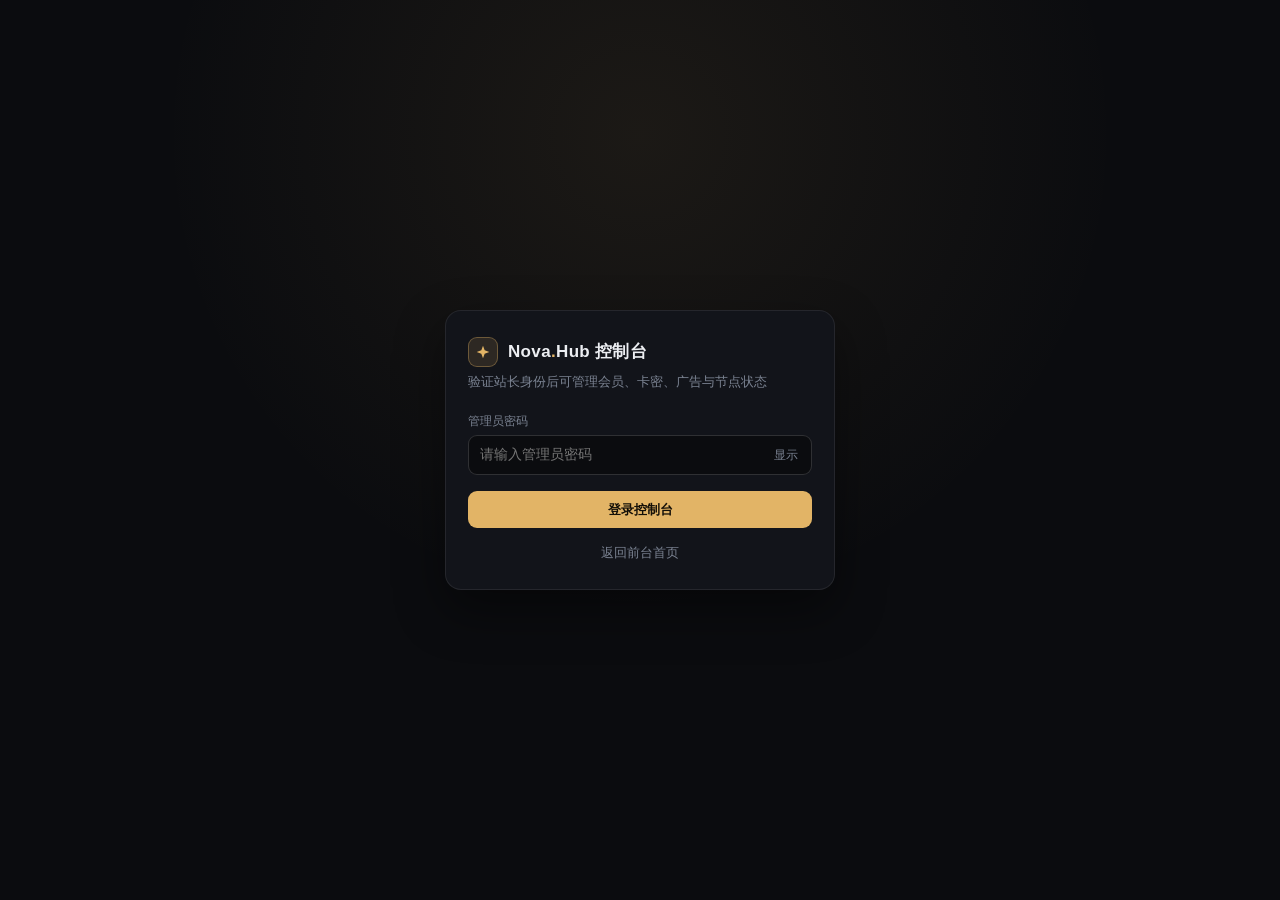
<file: admin.html>
<!DOCTYPE html>
<html lang="zh-CN">
<head>
<meta charset="UTF-8">
<meta name="viewport" content="width=device-width, initial-scale=1, viewport-fit=cover">
<meta name="theme-color" content="#0B0C0F">
<title>NovaHub · 星隅控制台</title>
<script>
(function(){
  const origFetch = window.fetch.bind(window);
  window.__NH_API_BASE__ = '';
  window.__NH_API_NODES__ = [];
  window.__NH_ACTIVE_NODE__ = '';
  window.__NH_LAST_LATENCY__ = null;

  async function fetchEp(file, tag) {
    try {
      const r = await origFetch('./' + file + '?t=' + Date.now(), { cache: 'no-store' });
      const d = await r.json();
      const u = ((d && d.url) || '').replace(/\/+$/, '');
      return u ? { url: u, tag: tag } : null;
    } catch {
      return null;
    }
  }

  async function probeNode(url) {
    const ctrl = typeof AbortController === 'function' ? new AbortController() : null;
    const timer = ctrl ? setTimeout(() => ctrl.abort(), 3500) : null;
    try {
      const t0 = performance.now();
      const r = await origFetch(url + '/api/config?_p=' + Date.now(), {
        cache: 'no-store',
        signal: ctrl ? ctrl.signal : undefined,
      });
      if (r.status === 200) {
        window.__NH_LAST_LATENCY__ = Math.round(performance.now() - t0);
        return true;
      }
      return false;
    } catch {
      return false;
    } finally {
      if (timer) clearTimeout(timer);
    }
  }

  window.__NH_REFRESH_ENDPOINT__ = async function() {
    if (!location.hostname.endsWith('github.io')) return '';
    const [tabNode, s43Node] = await Promise.all([
      fetchEp('endpoint.json', 'tablet'),
      fetchEp('endpoint-43.json', 'server43'),
    ]);
    const list = [];
    const seen = new Set();
    for (const item of [tabNode, s43Node]) {
      if (item && !seen.has(item.url)) {
        seen.add(item.url);
        list.push(item);
      }
    }
    window.__NH_API_NODES__ = list;
    for (const item of list) {
      if (await probeNode(item.url)) {
        window.__NH_API_BASE__ = item.url;
        window.__NH_ACTIVE_NODE__ = item.tag;
        return item.url;
      }
    }
    if (list.length && !window.__NH_API_BASE__) {
      window.__NH_API_BASE__ = list[0].url;
      window.__NH_ACTIVE_NODE__ = list[0].tag;
    }
    return window.__NH_API_BASE__;
  };

  async function switchAltNode(failedBase) {
    const nodes = window.__NH_API_NODES__ || [];
    for (const item of nodes) {
      if (item.url !== failedBase && await probeNode(item.url)) {
        window.__NH_API_BASE__ = item.url;
        window.__NH_ACTIVE_NODE__ = item.tag;
        return item.url;
      }
    }
    const refreshed = await window.__NH_REFRESH_ENDPOINT__();
    return refreshed && refreshed !== failedBase ? refreshed : '';
  }

  if (!location.hostname.endsWith('github.io')) return;
  let ready = window.__NH_REFRESH_ENDPOINT__();
  window.fetch = async function(input, init) {
    await ready;
    const isRel = typeof input === 'string' && /^\/(api|kw|proxy)(\/|\?|$)/.test(input);
    const buildUrl = (base) => isRel && base ? base + input : input;
    const usedBase = window.__NH_API_BASE__;
    const t0 = performance.now();
    try {
      const resp = await origFetch(buildUrl(usedBase), init);
      if (isRel && (resp.status === 502 || resp.status === 503 || resp.status === 530)) {
        const nextBase = await switchAltNode(usedBase);
        if (nextBase) {
          const t1 = performance.now();
          const retryResp = await origFetch(buildUrl(nextBase), init);
          window.__NH_LAST_LATENCY__ = Math.round(performance.now() - t1);
          return retryResp;
        }
      }
      if (isRel) window.__NH_LAST_LATENCY__ = Math.round(performance.now() - t0);
      return resp;
    } catch (err) {
      if (isRel) {
        const nextBase = await switchAltNode(usedBase);
        if (nextBase) {
          const t1 = performance.now();
          const retryResp = await origFetch(buildUrl(nextBase), init);
          window.__NH_LAST_LATENCY__ = Math.round(performance.now() - t1);
          return retryResp;
        }
      }
      throw err;
    }
  };
})();
</script>
<style>
  :root {
    --bg: #0B0C0F;
    --surface: #12141A;
    --surface-2: #191D26;
    --line: rgba(255, 255, 255, 0.08);
    --line-strong: rgba(255, 255, 255, 0.15);
    --text: #ECEEF2;
    --text-2: #B3B9C6;
    --muted: #7A8291;
    --accent: #E2B466;
    --accent-ink: #141008;
    --accent-soft: rgba(226, 180, 102, 0.13);
    --green: #37C878;
    --green-soft: rgba(55, 200, 120, 0.14);
    --red: #E5586E;
    --red-soft: rgba(229, 88, 110, 0.14);
    --mono: ui-monospace, SFMono-Regular, Menlo, Consolas, monospace;
  }
  * { box-sizing: border-box; }
  html, body { margin: 0; padding: 0; background: var(--bg); color: var(--text); }
  body {
    font-family: -apple-system, BlinkMacSystemFont, "PingFang SC", "Hiragino Sans GB", "Microsoft YaHei", sans-serif;
    font-size: 14px; line-height: 1.5; min-height: 100dvh;
  }
  a { color: inherit; text-decoration: none; }
  button, input, select, textarea { font: inherit; color: inherit; }
  .hidden { display: none !important; }
  .mono { font-family: var(--mono); }
  .num { font-variant-numeric: tabular-nums; }

  /* 顶部消息提示 */
  .toast {
    position: fixed; left: 50%; top: 18px; transform: translateX(-50%); z-index: 999;
    background: rgba(18, 20, 26, 0.96); border: 1px solid var(--accent); color: var(--text);
    padding: 8px 18px; border-radius: 99px; font-size: 13px; box-shadow: 0 8px 28px rgba(0, 0, 0, 0.45);
    max-width: calc(100vw - 32px); text-align: center;
  }
  .toast.err { border-color: var(--red); }

  /* 登录页 */
  .login-shell {
    min-height: 100dvh; display: flex; flex-direction: column; align-items: center; justify-content: center;
    padding: 24px 16px;
    background: radial-gradient(circle at 50% 15%, rgba(226, 180, 102, 0.08), transparent 48%), var(--bg);
  }
  .login-card {
    width: 100%; max-width: 390px; background: var(--surface); border: 1px solid var(--line);
    border-radius: 16px; padding: 26px 22px; box-shadow: 0 20px 50px rgba(0, 0, 0, 0.45);
  }
  .brand-row { display: flex; align-items: center; gap: 10px; font-weight: 700; font-size: 17px; letter-spacing: 0.02em; }
  .brand-mark {
    width: 30px; height: 30px; border-radius: 9px; background: var(--accent-soft);
    border: 1px solid rgba(226, 180, 102, 0.35); display: inline-flex; align-items: center; justify-content: center;
  }
  .brand-dot { color: var(--accent); }
  .login-sub { font-size: 12.5px; color: var(--muted); margin: 6px 0 20px; }

  /* 工作台主框架 */
  .app-shell { display: flex; min-height: 100dvh; }
  .sidebar {
    width: 228px; flex: 0 0 228px; background: var(--surface); border-right: 1px solid var(--line);
    display: flex; flex-direction: column; justify-content: space-between;
    position: sticky; top: 0; height: 100dvh; padding: 18px 12px;
  }
  .side-nav { display: flex; flex-direction: column; gap: 4px; margin-top: 20px; }
  .nav-tab {
    position: relative; display: flex; align-items: center; gap: 10px; width: 100%;
    padding: 10px 12px; border-radius: 10px; border: 1px solid transparent; background: transparent;
    color: var(--text-2); font-size: 13.5px; font-weight: 500; cursor: pointer; text-align: left;
  }
  .nav-tab:hover { background: var(--surface-2); color: var(--text); }
  .nav-tab[aria-selected="true"] {
    background: var(--accent-soft); color: var(--accent); border-color: rgba(226, 180, 102, 0.28);
  }
  .nav-tab[aria-selected="true"]::after {
    content: ""; position: absolute; inset: 7px auto 7px 0; border-inline-start: 3px solid var(--accent);
    border-radius: 2px;
  }
  .nav-tab svg { width: 16px; height: 16px; flex-shrink: 0; }
  .side-foot { border-top: 1px solid var(--line); padding-top: 12px; display: flex; flex-direction: column; gap: 8px; }
  .node-pill {
    display: flex; align-items: center; gap: 8px; padding: 8px 10px; border-radius: 10px;
    background: var(--bg); border: 1px solid var(--line); font-size: 12px; color: var(--text-2);
  }
  .dot-live { width: 7px; height: 7px; border-radius: 50%; background: var(--green); flex-shrink: 0; }
  .dot-live.warn { background: var(--red); }

  /* 移动端顶栏 + 单行横向可滚切换栏 */
  .mob-top { display: none; }
  .main-area { flex: 1; min-width: 0; padding: 22px 24px 64px; max-width: 1120px; }
  .page-head { display: flex; align-items: center; justify-content: space-between; gap: 12px; margin-bottom: 18px; }
  .page-head h1 { margin: 0; font-size: 19px; font-weight: 700; }
  .page-head p { margin: 3px 0 0; font-size: 12.5px; color: var(--muted); }

  @media (max-width: 859px) {
    .app-shell { flex-direction: column; }
    .sidebar { display: none; }
    .mob-top {
      display: block; position: sticky; top: 0; z-index: 20;
      background: rgba(11, 12, 15, 0.94); backdrop-filter: blur(14px); border-bottom: 1px solid var(--line);
    }
    .mob-bar { display: flex; align-items: center; justify-content: space-between; padding: 10px 14px; }
    .mob-tabs {
      display: flex; flex-wrap: nowrap; overflow-x: auto; gap: 6px; padding: 0 12px 10px;
      scrollbar-width: none; scroll-snap-type: inline proximity;
    }
    .mob-tabs::-webkit-scrollbar { display: none; }
    .mob-tabs .nav-tab {
      flex: none; width: auto; padding: 7px 12px; white-space: nowrap; scroll-snap-align: start; font-size: 13px;
    }
    .mob-tabs .nav-tab[aria-selected="true"]::after {
      inset: auto 10px 0; border-inline-start: none; border-block-end: 2.5px solid var(--accent);
    }
    .main-area { padding: 16px 14px 56px; }
  }

  /* 通用组件 */
  .card {
    background: var(--surface); border: 1px solid var(--line); border-radius: 14px;
    padding: 16px; margin-bottom: 14px;
  }
  .card-hd { display: flex; align-items: center; justify-content: space-between; gap: 10px; margin-bottom: 12px; flex-wrap: wrap; }
  .card-hd h2 { margin: 0; font-size: 15px; font-weight: 600; }
  .grid-4 { display: grid; grid-template-columns: repeat(2, 1fr); gap: 10px; margin-bottom: 14px; }
  @media (min-width: 720px) { .grid-4 { grid-template-columns: repeat(4, 1fr); } }
  .grid-2 { display: grid; grid-template-columns: 1fr; gap: 14px; }
  @media (min-width: 780px) { .grid-2 { grid-template-columns: repeat(2, 1fr); } }
  .stat-card {
    background: var(--surface); border: 1px solid var(--line); border-radius: 12px; padding: 14px 15px;
  }
  .stat-val { font-size: 24px; font-weight: 700; color: var(--accent); font-variant-numeric: tabular-nums; line-height: 1.2; }
  .stat-lbl { font-size: 12px; color: var(--muted); margin-top: 5px; display: flex; justify-content: space-between; gap: 6px; }

  label.fld { display: block; font-size: 12px; color: var(--muted); margin: 11px 0 5px; }
  label.fld:first-child { margin-top: 0; }
  input, select, textarea {
    width: 100%; padding: 9px 11px; border-radius: 9px; font-size: 13.5px;
    background: var(--bg); border: 1px solid var(--line-strong); color: var(--text); outline: none;
  }
  input:focus, select:focus, textarea:focus { border-color: var(--accent); }
  .pwd-box { position: relative; }
  .pwd-box input { padding-right: 52px; }
  .pwd-eye {
    position: absolute; right: 6px; top: 50%; transform: translateY(-50%);
    background: transparent; border: none; color: var(--muted); font-size: 12px; cursor: pointer; padding: 4px 8px;
  }
  .row { display: flex; gap: 10px; flex-wrap: wrap; }
  .row > * { flex: 1; min-width: 140px; }

  .btn {
    display: inline-flex; align-items: center; justify-content: center; gap: 6px;
    padding: 8px 14px; border-radius: 9px; font-size: 13px; font-weight: 600;
    border: 1px solid transparent; cursor: pointer; background: var(--surface-2); color: var(--text);
    white-space: nowrap;
  }
  .btn.primary { background: var(--accent); color: var(--accent-ink); }
  .btn.ghost { background: transparent; border-color: var(--line-strong); color: var(--text-2); }
  .btn.danger { background: var(--red-soft); border-color: rgba(229, 88, 110, 0.35); color: #FF8E9E; }
  .btn.sm { padding: 5px 10px; font-size: 12px; border-radius: 7px; }
  .btn:disabled { opacity: 0.55; cursor: not-allowed; }

  .chips { display: flex; gap: 6px; flex-wrap: wrap; }
  .chip {
    padding: 5px 11px; border-radius: 99px; font-size: 12px; font-weight: 500;
    background: var(--surface-2); border: 1px solid var(--line); color: var(--text-2); cursor: pointer;
  }
  .chip.active { background: var(--accent); color: var(--accent-ink); border-color: var(--accent); font-weight: 600; }

  .tag {
    display: inline-flex; align-items: center; padding: 2px 8px; border-radius: 6px;
    font-size: 11.5px; font-weight: 600; white-space: nowrap;
  }
  .tag.ok { background: var(--green-soft); color: var(--green); }
  .tag.gold { background: var(--accent-soft); color: var(--accent); }
  .tag.muted { background: var(--surface-2); color: var(--muted); }

  /* 节点健康KV栏 */
  .kv-list { display: grid; grid-template-columns: repeat(auto-fit, minmax(175px, 1fr)); gap: 10px; }
  .kv-item { background: var(--bg); border: 1px solid var(--line); border-radius: 10px; padding: 10px 12px; }
  .kv-k { font-size: 11.5px; color: var(--muted); }
  .kv-v { font-size: 13px; font-weight: 600; margin-top: 4px; word-break: break-all; }

  /* 简表与最新动态列表 */
  .mini-list { display: flex; flex-direction: column; }
  .mini-row {
    display: flex; align-items: center; justify-content: space-between; gap: 10px;
    padding: 9px 0; border-bottom: 1px solid var(--line); font-size: 13px;
  }
  .mini-row:last-child { border-bottom: none; }
  .mini-sub { font-size: 11.5px; color: var(--muted); margin-top: 2px; }

  /* 响应式语义表格（遵守 responsive-table 指南） */
  .table-wrap {
    overflow: auto; max-inline-size: 100%; max-block-size: min(540px, 72vh);
    container-type: inline-size; border: 1px solid var(--line); border-radius: 10px; background: var(--bg);
  }
  table.data-tbl { width: 100%; border-collapse: separate; border-spacing: 0; font-size: 13px; }
  table.data-tbl thead { position: sticky; inset-block-start: 0; z-index: 2; }
  table.data-tbl th, table.data-tbl td {
    padding: 10px 12px; text-align: left; border-bottom: 1px solid var(--line); vertical-align: middle;
  }
  table.data-tbl thead th {
    background: var(--surface-2); color: var(--muted); font-size: 12px; font-weight: 600; white-space: nowrap;
  }
  table.data-tbl tbody th { font-weight: 600; color: var(--text); }
  table.data-tbl tbody tr:last-child th, table.data-tbl tbody tr:last-child td { border-bottom: none; }
  .tbl-actions { display: flex; gap: 6px; flex-wrap: nowrap; }

  @container (width < 640px) {
    .table-wrap { border: none; background: transparent; max-block-size: none; }
    table.data-tbl, table.data-tbl thead, table.data-tbl tbody, table.data-tbl tr, table.data-tbl th, table.data-tbl td {
      display: block;
    }
    table.data-tbl thead { display: none; }
    table.data-tbl tbody tr {
      margin-bottom: 10px; border: 1px solid var(--line); border-radius: 11px;
      background: var(--bg); overflow: hidden;
    }
    table.data-tbl tbody th {
      background: var(--surface-2); border-bottom: 1px solid var(--line); padding: 9px 12px;
    }
    table.data-tbl td {
      display: flex; align-items: center; justify-content: space-between; gap: 10px;
      padding: 8px 12px; border-bottom: 1px solid var(--line);
    }
    table.data-tbl td::before {
      content: attr(data-label) "："; color: var(--muted); font-size: 12px; flex-shrink: 0;
    }
    table.data-tbl td:last-child { border-bottom: none; }
  }

  /* 广告预览卡片 */
  .preview-shell {
    background: var(--bg); border: 1px solid var(--line); border-radius: 12px; padding: 14px;
  }
  .preview-ad {
    background: linear-gradient(135deg, rgba(226, 180, 102, 0.14), rgba(25, 29, 38, 0.92));
    border: 1px solid rgba(226, 180, 102, 0.35); border-radius: 12px; padding: 14px;
    display: flex; align-items: center; justify-content: space-between; gap: 12px;
  }
  .preview-ad.off { opacity: 0.45; filter: grayscale(0.7); }
  .new-codes-box {
    margin-top: 12px; padding: 12px; border-radius: 10px;
    background: rgba(226, 180, 102, 0.08); border: 1px solid rgba(226, 180, 102, 0.3);
  }
  .new-codes-pre { font-family: var(--mono); font-size: 13px; line-height: 1.75; margin-top: 6px; user-select: all; }
  .switch-row { display: flex; align-items: center; gap: 8px; cursor: pointer; font-size: 13.5px; margin-bottom: 12px; }
  .switch-row input { width: auto; accent-color: var(--accent); }

  /* 原生 <dialog> 弹窗（遵守 dialog 指南） */
  dialog {
    background: var(--surface); color: var(--text); border: 1px solid var(--line-strong);
    border-radius: 14px; padding: 20px; width: min(420px, calc(100vw - 28px));
    box-shadow: 0 24px 64px rgba(0, 0, 0, 0.65);
  }
  dialog:modal { overscroll-behavior: contain; }
  dialog::backdrop {
    background: rgba(5, 6, 9, 0.72); backdrop-filter: blur(4px);
    overflow: hidden; overscroll-behavior: contain;
  }
  dialog h1 { margin: 0 0 8px; font-size: 16px; font-weight: 700; }
  .dlg-sub { font-size: 12.5px; color: var(--muted); margin-bottom: 14px; line-height: 1.5; }
  .dlg-foot { display: flex; justify-content: flex-end; gap: 8px; margin-top: 16px; flex-wrap: wrap; }
  .dlg-divider { border-top: 1px solid var(--line); margin: 14px 0; padding-top: 12px; }

  @media (prefers-reduced-motion: reduce) {
    *, *::before, *::after { transition: none !important; animation: none !important; }
  }
</style>
</head>
<body>
<div id="toast" class="toast hidden" role="status" aria-live="polite"></div>

<!-- 登录视图 -->
<section id="loginView" class="login-shell">
  <div class="login-card">
    <div class="brand-row">
      <span class="brand-mark">
        <svg width="16" height="16" viewBox="0 0 24 24" fill="#E2B466"><path d="M12 2.5 14.5 9.5 21.5 12l-7 2.5L12 21.5l-2.5-7-7-2.5 7-2.5L12 2.5Z"/></svg>
      </span>
      <span>Nova<span class="brand-dot">.</span>Hub 控制台</span>
    </div>
    <p class="login-sub">验证站长身份后可管理会员、卡密、广告与节点状态</p>
    <label class="fld" for="admPwd">管理员密码</label>
    <div class="pwd-box">
      <input id="admPwd" type="password" placeholder="请输入管理员密码" autocomplete="current-password">
      <button type="button" class="pwd-eye" data-eye="admPwd">显示</button>
    </div>
    <button id="btnLogin" type="button" class="btn primary" style="width:100%;margin-top:16px">登录控制台</button>
    <div style="margin-top:14px;text-align:center">
      <a href="./" style="font-size:12.5px;color:var(--muted)">返回前台首页</a>
    </div>
  </div>
</section>

<!-- 控制台工作区 -->
<div id="dashView" class="app-shell hidden">
  <!-- 桌面端左侧栏 -->
  <aside class="sidebar">
    <div>
      <div class="brand-row" style="padding:2px 6px">
        <span class="brand-mark">
          <svg width="16" height="16" viewBox="0 0 24 24" fill="#E2B466"><path d="M12 2.5 14.5 9.5 21.5 12l-7 2.5L12 21.5l-2.5-7-7-2.5 7-2.5L12 2.5Z"/></svg>
        </span>
        <span>Nova<span class="brand-dot">.</span>Hub</span>
      </div>
      <div class="side-nav" role="tablist" aria-label="控制台模块">
        <button type="button" class="nav-tab" role="tab" data-panel="overview" aria-selected="true">
          <svg viewBox="0 0 24 24" fill="none" stroke="currentColor" stroke-width="1.8"><rect x="3" y="3" width="8" height="8" rx="1.8"/><rect x="13" y="3" width="8" height="5" rx="1.8"/><rect x="13" y="10" width="8" height="11" rx="1.8"/><rect x="3" y="13" width="8" height="8" rx="1.8"/></svg>
          <span>总览与节点</span>
        </button>
        <button type="button" class="nav-tab" role="tab" data-panel="users" aria-selected="false">
          <svg viewBox="0 0 24 24" fill="none" stroke="currentColor" stroke-width="1.8"><circle cx="9" cy="8" r="3.5"/><path d="M3 19a6 6 0 0 1 12 0"/><circle cx="17" cy="9" r="2.5"/><path d="M16 14.5c2.2.3 4 1.8 4.5 4.5"/></svg>
          <span>用户管理</span>
        </button>
        <button type="button" class="nav-tab" role="tab" data-panel="codes" aria-selected="false">
          <svg viewBox="0 0 24 24" fill="none" stroke="currentColor" stroke-width="1.8"><rect x="3" y="6" width="18" height="12" rx="2"/><path d="M3 10h18M7 14h4"/></svg>
          <span>发卡与台账</span>
        </button>
        <button type="button" class="nav-tab" role="tab" data-panel="catalog" aria-selected="false"><svg viewBox="0 0 24 24" fill="none" stroke="currentColor" stroke-width="1.8"><ellipse cx="12" cy="6" rx="8" ry="3"/><path d="M4 6v12c0 4 16 4 16 0V6M4 12c0 4 16 4 16 0"/></svg><span>片库与订阅</span></button>
        <button type="button" class="nav-tab" role="tab" data-panel="config" aria-selected="false">
          <svg viewBox="0 0 24 24" fill="none" stroke="currentColor" stroke-width="1.8"><path d="M12 3v3m0 12v3M4.9 4.9l2.1 2.1m10 10 2.1 2.1M3 12h3m12 0h3M4.9 19.1 7 17m10-10 2.1-2.1"/><circle cx="12" cy="12" r="4"/></svg>
          <span>广告位配置</span>
        </button>
        <button type="button" class="nav-tab" role="tab" data-panel="messages" aria-selected="false">
          <svg viewBox="0 0 24 24" fill="none" stroke="currentColor" stroke-width="1.8"><path d="M4 6a2 2 0 0 1 2-2h12a2 2 0 0 1 2 2v9a2 2 0 0 1-2 2H9l-5 3V6Z"/></svg>
          <span>消息推送</span>
        </button>
        <button type="button" class="nav-tab" role="tab" data-panel="security" aria-selected="false">
          <svg viewBox="0 0 24 24" fill="none" stroke="currentColor" stroke-width="1.8"><path d="M12 3 5 6v6c0 4.5 3 7.8 7 9 4-1.2 7-4.5 7-9V6l-7-3Z"/></svg>
          <span>安全与设置</span>
        </button>
      </div>
    </div>
    <div class="side-foot">
      <div class="node-pill">
        <span id="sideDot" class="dot-live"></span>
        <span id="sideLatency" class="num">节点已连接</span>
      </div>
      <div class="row" style="gap:6px">
        <a href="./" class="btn ghost sm" style="flex:1">返回前台</a>
        <button type="button" class="btn ghost sm" id="btnLogoutSide" style="flex:1">退出</button>
      </div>
    </div>
  </aside>

  <!-- 移动端顶部栏 -->
  <header class="mob-top">
    <div class="mob-bar">
      <div class="brand-row" style="font-size:15px">
        <span class="brand-mark" style="width:24px;height:24px">
          <svg width="13" height="13" viewBox="0 0 24 24" fill="#E2B466"><path d="M12 2.5 14.5 9.5 21.5 12l-7 2.5L12 21.5l-2.5-7-7-2.5 7-2.5L12 2.5Z"/></svg>
        </span>
        <span>Nova<span class="brand-dot">.</span>Hub 控制台</span>
      </div>
      <div style="display:flex;gap:6px">
        <a href="./" class="btn ghost sm">前台</a>
        <button type="button" id="btnLogoutMob" class="btn ghost sm">退出</button>
      </div>
    </div>
    <div class="mob-tabs" role="tablist" aria-label="控制台模块">
      <button type="button" class="nav-tab" role="tab" data-panel="overview" aria-selected="true">总览</button>
      <button type="button" class="nav-tab" role="tab" data-panel="users" aria-selected="false">用户管理</button>
      <button type="button" class="nav-tab" role="tab" data-panel="codes" aria-selected="false">发卡与台账</button>
      <button type="button" class="nav-tab" role="tab" data-panel="catalog" aria-selected="false">片库与订阅</button>
      <button type="button" class="nav-tab" role="tab" data-panel="config" aria-selected="false">广告配置</button>
      <button type="button" class="nav-tab" role="tab" data-panel="messages" aria-selected="false">消息推送</button>
      <button type="button" class="nav-tab" role="tab" data-panel="security" aria-selected="false">安全设置</button>
    </div>
  </header>

  <!-- 主内容区 -->
  <main class="main-area">
    <!-- 模块 1：总览与节点健康 -->
    <section id="panel-overview" role="tabpanel">
      <div class="page-head">
        <div>
          <h1>运营总览与节点健康</h1>
          <p>实时查看会员规模、卡密核销与平板服务端状态</p>
        </div>
        <button type="button" id="btnRefreshAll" class="btn ghost sm">刷新数据</button>
      </div>

      <div class="grid-4">
        <div class="stat-card">
          <div class="stat-val" id="sOnline">0</div>
          <div class="stat-lbl"><span>当前在线用户</span><span id="sOnlineSess" class="num">0 活跃会话</span></div>
        </div>
        <div class="stat-card">
          <div class="stat-val" id="sUsers">0</div>
          <div class="stat-lbl"><span>总注册用户</span><span id="sSynced" class="num">云同步 0</span></div>
        </div>
        <div class="stat-card">
          <div class="stat-val" id="sPro">0</div>
          <div class="stat-lbl"><span>有效 Pro 会员</span><span id="sProRate" class="num">0%</span></div>
        </div>
        <div class="stat-card">
          <div class="stat-val" id="sUnused">0</div>
          <div class="stat-lbl"><span>待核销 / 已用</span><span id="sUsedPair" class="num">0 已核销</span></div>
        </div>
      </div>

      <div class="card">
        <div class="card-hd">
          <h2>实时在线用户</h2>
          <div style="display:flex;gap:8px;align-items:center">
            <span id="onlineRuleHint" style="font-size:12px;color:var(--muted)">判定标准：3 分钟内活跃</span>
            <button type="button" id="btnRefreshOnline" class="btn ghost sm">刷新在线</button>
          </div>
        </div>
        <div tabindex="0" role="region" aria-labelledby="onlineTblCap" class="table-wrap" style="max-block-size:280px">
          <table class="data-tbl">
            <caption id="onlineTblCap" style="display:none">实时在线用户</caption>
            <thead>
              <tr>
                <th>账号</th>
                <th>状态 / 身份</th>
                <th>当前设备</th>
                <th>IP 地址</th>
                <th>最后活跃</th>
              </tr>
            </thead>
            <tbody id="onlineTbody"></tbody>
          </table>
        </div>
      </div>

      <div class="card">
        <div class="card-hd">
          <h2>平板节点与客户端版本</h2>
          <button type="button" id="btnCheckHealth" class="btn ghost sm">重新体检</button>
        </div>
        <div class="kv-list">
          <div class="kv-item"><div class="kv-k">当前穿透节点</div><div class="kv-v mono" id="hTunnel">-</div></div>
          <div class="kv-item"><div class="kv-k">接口响应耗时</div><div class="kv-v num" id="hLatency">-</div></div>
          <div class="kv-item"><div class="kv-k">SQLite 库体积</div><div class="kv-v num" id="hDbSize">-</div></div>
          <div class="kv-item"><div class="kv-k">线上最新 APK</div><div class="kv-v num" id="hApkVer">-</div></div>
        </div>
      </div>

      <div class="grid-2">
        <div class="card">
          <div class="card-hd">
            <h2>近期注册用户</h2>
            <button type="button" class="btn ghost sm" data-jump="users">管理全部</button>
          </div>
          <div id="recentUsersBox" class="mini-list"></div>
        </div>
        <div class="card">
          <div class="card-hd">
            <h2>近期卡密核销</h2>
            <button type="button" class="btn ghost sm" data-jump="codes">查看台账</button>
          </div>
          <div id="recentRedeemBox" class="mini-list"></div>
        </div>
      </div>
    </section>

    <!-- 模块 2：用户管理 -->
    <section id="panel-users" role="tabpanel" hidden>
      <div class="page-head">
        <div>
          <h1>用户管理</h1>
          <p>检索注册账号，支持手工赠予/续期/取消 Pro 会员及重置用户密码</p>
        </div>
      </div>
      <div class="card">
        <div class="card-hd">
          <div style="display:flex;gap:8px;flex:1;min-width:220px;max-width:340px">
            <input id="userQuery" type="search" placeholder="搜索账号名称…" aria-label="搜索账号名称">
            <button type="button" id="btnUserSearch" class="btn primary sm">搜索</button>
          </div>
          <div class="chips" id="userStatusChips">
            <button type="button" class="chip active" data-ustatus="all">全部</button>
            <button type="button" class="chip" data-ustatus="online">当前在线</button>
            <button type="button" class="chip" data-ustatus="pro">Pro 已解锁</button>
            <button type="button" class="chip" data-ustatus="trial">体验中</button>
            <button type="button" class="chip" data-ustatus="expired">已到期</button>
            <button type="button" class="chip" data-ustatus="exempt">永久豁免</button>
          </div>
        </div>
        <div tabindex="0" role="region" aria-labelledby="usersTblCap" class="table-wrap">
          <table class="data-tbl">
            <caption id="usersTblCap" style="display:none">用户列表</caption>
            <thead>
              <tr>
                <th>账号</th>
                <th>在线与设备</th>
                <th>会员状态</th>
                <th>最后活跃 / 同步</th>
                <th>操作</th>
              </tr>
            </thead>
            <tbody id="usersTbody"></tbody>
          </table>
        </div>
      </div>
    </section>

    <!-- 模块 3：发卡与卡密台账 -->
    <section id="panel-codes" role="tabpanel" hidden>
      <div class="page-head">
        <div>
          <h1>发卡与卡密台账</h1>
          <p>批量生成 Pro 兑换码，支持筛选、导出发货文件及作废未使用卡密</p>
        </div>
      </div>

      <div class="card">
        <div class="card-hd"><h2>批量生成 Pro 卡密</h2></div>
        <div class="chips" id="presetDays" style="margin-bottom:10px">
          <button type="button" class="chip" data-d="3">3天体验卡</button>
          <button type="button" class="chip" data-d="7">周卡 (7天)</button>
          <button type="button" class="chip active" data-d="30">月卡 (30天)</button>
          <button type="button" class="chip" data-d="90">季卡 (90天)</button>
          <button type="button" class="chip" data-d="365">年卡 (365天)</button>
          <button type="button" class="chip" data-d="36500">永久卡</button>
        </div>
        <div class="row">
          <div><label class="fld" for="genCount">生成数量</label><input id="genCount" type="number" min="1" max="100" value="5"></div>
          <div><label class="fld" for="genDays">有效天数</label><input id="genDays" type="number" min="1" max="36500" value="30"></div>
          <div><label class="fld" for="genNote">批次备注</label><input id="genNote" placeholder="如：赞助月卡"></div>
        </div>
        <button id="btnGen" type="button" class="btn primary" style="margin-top:12px">立即生成卡密</button>
        <div id="newCodesWrap" class="new-codes-box hidden">
          <div style="display:flex;justify-content:space-between;align-items:center;gap:8px;flex-wrap:wrap">
            <span style="font-size:12.5px;color:var(--accent);font-weight:600">本次新生成卡密：</span>
            <div style="display:flex;gap:6px">
              <button id="btnCopyAll" type="button" class="btn primary sm">一键全部复制</button>
              <button id="btnExportNewTxt" type="button" class="btn ghost sm">导出 .txt</button>
            </div>
          </div>
          <div id="newCodesList" class="new-codes-pre"></div>
        </div>
      </div>

      <div class="card">
        <div class="card-hd">
          <div style="display:flex;gap:8px;flex:1;min-width:210px;max-width:340px">
            <input id="codeSearch" type="search" placeholder="筛选卡密、备注或核销人…" aria-label="筛选卡密">
          </div>
          <div style="display:flex;gap:8px;align-items:center;flex-wrap:wrap">
            <div class="chips" id="filterChips">
              <button type="button" class="chip active" data-f="all">全部</button>
              <button type="button" class="chip" data-f="unused">未使用</button>
              <button type="button" class="chip" data-f="used">已核销</button>
            </div>
            <button type="button" id="btnExportCsv" class="btn ghost sm">导出 .csv</button>
            <button type="button" id="btnExportUnusedTxt" class="btn ghost sm">导出可用 .txt</button>
          </div>
        </div>
        <div tabindex="0" role="region" aria-labelledby="codesTblCap" class="table-wrap">
          <table class="data-tbl">
            <caption id="codesTblCap" style="display:none">卡密台账</caption>
            <thead>
              <tr>
                <th>卡密</th>
                <th>时长</th>
                <th>批次备注</th>
                <th>状态 / 核销人</th>
                <th>操作</th>
              </tr>
            </thead>
            <tbody id="codesTbody"></tbody>
          </table>
        </div>
      </div>
    </section>

    <section id="panel-catalog" role="tabpanel" hidden>
      <div class="page-head"><div><h1>片库与订阅</h1><p>订阅每日更新，健康每 6 小时检测。候选通过两轮间隔至少 30 分钟的检测后启用。</p></div><button id="catalogReload" class="btn">刷新状态</button></div>
      <div class="card"><div class="row" style="flex-wrap:wrap;gap:8px"><button id="catalogRefresh" class="btn primary">更新订阅并检测</button><button id="catalogCheck" class="btn">检测现有源</button><button id="catalogRollback" class="btn danger">回滚上版可用源库</button></div><p class="hint" id="catalogJob"></p><p class="hint" id="catalogTimers"></p></div>
      <div class="grid-2" style="margin-top:16px"><div class="card"><h2>JSON 订阅</h2><label class="fld" for="subName">名称</label><input id="subName"><label class="fld" for="subUrl">HTTPS JSON 地址</label><input id="subUrl" placeholder="https://.../sources.json"><button class="btn primary" id="subAdd" style="margin-top:10px">添加订阅</button><div id="catalogSubscriptions" style="margin-top:12px"></div></div>
      <div class="card"><h2>手动加入候选</h2><label class="fld" for="sourceName">名称</label><input id="sourceName"><label class="fld" for="sourceApi">直接 JSON 接口</label><input id="sourceApi" placeholder="https://.../api.php/provide/vod"><button class="btn primary" id="sourceAdd" style="margin-top:10px">加入候选</button><p class="hint">只读取普通 JSON / LibreTV SourceList / TVBox 直接 CMS 接口；不运行远程脚本和插件。</p></div></div>
      <div class="card" style="margin-top:16px"><h2>全站源库</h2><div class="table-wrap"><table class="data-tbl"><thead><tr><th>名称 / 接口</th><th>状态</th><th>质量 / 延迟</th><th>检测</th><th>操作</th></tr></thead><tbody id="catalogSources"></tbody></table></div></div>
    </section>

    <!-- 模块 4：赞助广告位配置 -->
    <section id="panel-config" role="tabpanel" hidden>
      <div class="page-head">
        <div>
          <h1>赞助与广告位配置</h1>
          <p>修改后立即下发至全端（Pro 会员免站内广告）</p>
        </div>
      </div>
      <div class="grid-2">
        <div class="card">
          <div class="card-hd"><h2>文案与开关配置</h2></div>
          <label class="switch-row">
            <input id="adEnabled" type="checkbox">
            <span>开启前台赞助卡片</span>
          </label>
          <label class="fld" for="adTitle">赞助标题</label>
          <input id="adTitle" placeholder="例如：赞助支持 NovaHub · 星隅">
          <label class="fld" for="adDesc">赞助描述</label>
          <input id="adDesc" placeholder="描述开通 Pro 的权益说明">
          <div class="row">
            <div><label class="fld" for="adBtn">按钮文字</label><input id="adBtn" placeholder="了解 Pro"></div>
            <div><label class="fld" for="adUrl">HTTPS 跳转链接（可留空）</label><input id="adUrl" placeholder="https://..."></div>
          </div>
          <label class="fld" for="adImage">HTTPS 图片地址（可留空）</label><input id="adImage" placeholder="https://.../banner.png">
          <label class="fld" for="adSlots">展示位置</label><select id="adSlots"><option value="home,novel">影视首页与书城</option><option value="home">影视首页</option><option value="novel">书城</option></select>
          <label class="fld" for="adProvider">接入方式</label><select id="adProvider"><option value="manual">自营图文广告</option><option value="reserved">供应商接入预留（不展示）</option></select>
          <p class="hint">广告默认关闭。供应商接口已预留，后续接入需实现适配器；当前不加载广告 SDK 或任意脚本。</p>
          <label class="fld" for="sponsorTip">会员中心赞助说明</label>
          <textarea id="sponsorTip" rows="3"></textarea>
          <button id="btnSaveAd" type="button" class="btn primary" style="width:100%;margin-top:14px">保存并立即生效</button>
        </div>

        <div class="card">
          <div class="card-hd"><h2>前台样式实时预览</h2><span id="pvStatusTag" class="tag ok">展示中</span></div>
          <div class="preview-shell">
            <img id="pvImage" alt="广告图片预览" hidden style="max-width:100%;max-height:140px;object-fit:contain;margin-bottom:10px">
            <div id="pvCard" class="preview-ad">
              <div style="min-width:0">
                <div id="pvTitle" style="font-size:14.5px;font-weight:700;color:#F7EAD1"></div>
                <div id="pvDesc" style="font-size:12px;color:var(--text-2);margin-top:4px;line-height:1.5"></div>
              </div>
              <span id="pvBtn" class="btn primary sm" style="pointer-events:none"></span>
            </div>
            <div style="margin-top:14px;padding:12px;border-radius:10px;background:var(--surface);border:1px solid var(--line)">
              <div style="font-size:11.5px;color:var(--muted);margin-bottom:4px">会员中心赞助说明预览：</div>
              <div id="pvTip" style="font-size:12.5px;color:var(--text-2);line-height:1.6"></div>
            </div>
          </div>
        </div>
      </div>

      <div class="card">
        <div class="card-hd"><h2>新用户 3 天体验与强门禁解锁配置</h2></div>
        <label class="switch-row">
          <input id="accessGateEnabled" type="checkbox">
          <span>开启到期强门禁（未登录或体验期到期且未兑换卡密的用户，将全屏锁定并禁止浏览/播放/下载）</span>
        </label>
        <div class="row">
          <div><label class="fld" for="trialDays">新用户注册默认体验天数（0~30，0 表示不赠送直接锁卡密）</label><input id="trialDays" type="number" min="0" max="30" value="3"></div>
          <div><label class="fld" for="trialMaxPerIp">同 IP 24 小时内最多允许自动领体验账号数（1~50）</label><input id="trialMaxPerIp" type="number" min="1" max="50" value="2"></div>
        </div>
        <label class="fld" for="redeemGuideTip">门禁页获取卡密引导文案</label>
        <textarea id="redeemGuideTip" rows="3" placeholder="例如：请联系客服微信 xxx 购买卡密，或点击下方按钮前往自动发卡站领取"></textarea>
        <div class="row">
          <div><label class="fld" for="redeemBuyUrl">HTTPS 购卡 / 活动领码链接（可留空）</label><input id="redeemBuyUrl" placeholder="https://..."></div>
          <div><label class="fld" for="redeemQrImage">HTTPS 客服 / 领码二维码图片（可留空）</label><input id="redeemQrImage" placeholder="https://.../qr.png"></div>
        </div>
        <button id="btnSaveGate" type="button" class="btn primary" style="width:100%;margin-top:14px">保存门禁与体验配置</button>
      </div>
    </section>

    <!-- 模块 5：客户端消息推送 -->
    <section id="panel-messages" role="tabpanel" hidden>
      <div class="page-head">
        <div>
          <h1>客户端消息推送</h1>
          <p>支持全员广播、按会员状态分组与定向发送，支持图片海报/二维码与即时强弹窗</p>
        </div>
        <button id="btnRefreshMsgs" type="button" class="btn ghost sm">刷新记录</button>
      </div>

      <div class="grid-2">
        <div class="card">
          <div class="card-hd"><h2>发送新消息</h2></div>
          <div style="margin-bottom:10px">
            <div style="font-size:12px;color:var(--muted);margin-bottom:6px">一键快捷模板：</div>
            <div class="chips" id="msgTplChips">
              <button type="button" class="chip" data-msgtpl="hotfix">热更新上线通知</button>
              <button type="button" class="chip" data-msgtpl="trial">体验到期促兑换</button>
              <button type="button" class="chip" data-msgtpl="maint">节点维护通告</button>
              <button type="button" class="chip" data-msgtpl="direct">定向卡密发放</button>
            </div>
          </div>

          <div class="row">
            <div>
              <label class="fld" for="msgAudience">推送对象</label>
              <select id="msgAudience">
                <option value="all">全部注册用户</option>
                <option value="trial">仅体验中用户</option>
                <option value="expired">仅已到期未解锁用户</option>
                <option value="pro">仅 Pro 会员</option>
                <option value="online">当前在线用户</option>
                <option value="users">指定用户名</option>
              </select>
            </div>
            <div>
              <label class="fld" for="msgType">消息类型</label>
              <select id="msgType">
                <option value="notice">系统公告</option>
                <option value="activity">活动 / 福利</option>
                <option value="maintenance">维护 / 紧急提醒</option>
                <option value="direct">定向私信</option>
              </select>
            </div>
          </div>

          <div id="msgTargetsWrap" hidden>
            <label class="fld" for="msgTargets">目标用户名（多个可用逗号或空格分隔）</label>
            <input id="msgTargets" placeholder="例如：user01, user02">
          </div>

          <div id="msgBroadcastOpts" style="margin-top:10px">
            <label class="switch-row" style="margin-bottom:6px">
              <input id="msgIncludeNew" type="checkbox" checked>
              <span>同步向有效期内新注册的用户自动补发此公告</span>
            </label>
            <label class="switch-row" style="margin-bottom:4px">
              <input id="msgShowGuest" type="checkbox">
              <span>在未登录门禁页顶部也展示（适合全站维护或福利预告）</span>
            </label>
          </div>

          <div class="row">
            <div>
              <label class="fld" for="msgDisplay">触达 / 展示方式</label>
              <select id="msgDisplay">
                <option value="popup">强提醒弹窗（上线即弹）</option>
                <option value="banner">首页顶部公告横幅</option>
                <option value="inbox">仅站内消息中心（红点）</option>
              </select>
            </div>
            <div>
              <label class="fld" for="msgTtl">有效期</label>
              <select id="msgTtl">
                <option value="24">24 小时</option>
                <option value="72" selected>3 天</option>
                <option value="168">7 天</option>
                <option value="720">30 天</option>
                <option value="0">长期有效（直至撤回）</option>
              </select>
            </div>
          </div>

          <label class="fld" for="msgTitle">消息标题（1 ~ 40 字）</label>
          <input id="msgTitle" maxlength="40" placeholder="例如：v2.5.5 网页热更新已上线">

          <label class="fld" for="msgContent">消息正文（支持换行，1 ~ 500 字）</label>
          <textarea id="msgContent" rows="4" maxlength="500" placeholder="输入推送给用户的详细说明…"></textarea>

          <label class="fld" for="msgImageUrl">消息配图（可选：直接上传本地图片或填 HTTPS 链接）</label>
          <div style="display:flex;gap:8px;align-items:center;flex-wrap:wrap">
            <input id="msgImageUrl" style="flex:1;min-width:180px" placeholder="上传后自动填充 /api/messages/image/... 或填 https://...">
            <label class="btn ghost sm" style="margin:0;cursor:pointer">
              上传图片
              <input id="msgImageFile" type="file" accept="image/png,image/jpeg,image/webp,image/gif" hidden>
            </label>
            <button id="btnClearMsgImg" type="button" class="btn ghost sm" hidden>清除</button>
          </div>
          <div id="msgImagePrevWrap" hidden style="margin-top:8px;padding:8px;border-radius:10px;background:var(--bg);border:1px solid var(--line)">
            <img id="msgImagePreview" alt="推送配图预览" style="max-width:100%;max-height:150px;object-fit:contain;display:block;border-radius:6px">
          </div>

          <div class="row">
            <div>
              <label class="fld" for="msgActionType">附加跳转动作（可选）</label>
              <select id="msgActionType">
                <option value="none">无动作（仅阅读）</option>
                <option value="redeem">打开卡密兑换弹窗</option>
                <option value="hotfix">一键刷新最新热更新</option>
                <option value="route">跳转指定模块</option>
                <option value="url">打开外部 HTTPS 链接</option>
              </select>
            </div>
            <div id="msgActionLabelWrap" hidden>
              <label class="fld" for="msgActionLabel">按钮文案</label>
              <input id="msgActionLabel" maxlength="24" placeholder="例如：立即前往">
            </div>
          </div>

          <div id="msgActionRouteWrap" hidden>
            <label class="fld" for="msgActionRoute">目标模块</label>
            <select id="msgActionRoute">
              <option value="vod">影视首页</option>
              <option value="music">音乐曲库</option>
              <option value="novel">小说书城</option>
              <option value="me">我的 / 会员中心</option>
            </select>
          </div>
          <div id="msgActionUrlWrap" hidden>
            <label class="fld" for="msgActionUrl">目标 HTTPS 链接</label>
            <input id="msgActionUrl" placeholder="https://...">
          </div>

          <button id="btnSendAdminMsg" type="button" class="btn primary" style="width:100%;margin-top:14px">立即发送推送</button>
        </div>

        <div class="card">
          <div class="card-hd"><h2>历史推送与触达效果</h2></div>
          <div class="table-wrap" style="max-block-size:640px">
            <table class="data-tbl">
              <thead>
                <tr>
                  <th>时间 / 标题</th>
                  <th>对象 / 方式</th>
                  <th>送达 / 已读</th>
                  <th>状态 / 操作</th>
                </tr>
              </thead>
              <tbody id="adminMsgTbody">
                <tr><td colspan="4" style="text-align:center;color:var(--muted);padding:20px">点击「消息推送」自动加载历史记录</td></tr>
              </tbody>
            </table>
          </div>
        </div>
      </div>
    </section>

    <!-- 模块 6：安全与设置 -->
    <section id="panel-security" role="tabpanel" hidden>
      <div class="page-head">
        <div>
          <h1>安全与连接设置</h1>
          <p>管理站长登录密码与会话安全</p>
        </div>
      </div>
      <div class="card" style="max-width:540px">
        <div class="card-hd"><h2>修改站长后台密码</h2></div>
        <label class="fld" for="oldPwd">原管理员密码</label>
        <div class="pwd-box">
          <input id="oldPwd" type="password" autocomplete="current-password">
          <button type="button" class="pwd-eye" data-eye="oldPwd">显示</button>
        </div>
        <label class="fld" for="newPwd">新管理员密码（至少 6 位）</label>
        <div class="pwd-box">
          <input id="newPwd" type="password" autocomplete="new-password">
          <button type="button" class="pwd-eye" data-eye="newPwd">显示</button>
        </div>
        <label class="fld" for="newPwd2">确认新密码</label>
        <div class="pwd-box">
          <input id="newPwd2" type="password" autocomplete="new-password">
          <button type="button" class="pwd-eye" data-eye="newPwd2">显示</button>
        </div>
        <button id="btnChgPwd" type="button" class="btn primary" style="margin-top:14px">更新管理员密码</button>
      </div>
    </section>
  </main>
</div>

<!-- 原生模态弹窗 1：管理用户 Pro 资格 -->
<dialog id="dlgVip" closedby="any" aria-labelledby="dlgVipTitle">
  <h1 id="dlgVipTitle">管理用户 Pro 资格</h1>
  <div id="dlgVipSub" class="dlg-sub"></div>
  <div class="chips" id="vipPresetChips" style="margin-bottom:10px">
    <button type="button" class="chip active" data-vd="30">+30 天</button>
    <button type="button" class="chip" data-vd="90">+90 天</button>
    <button type="button" class="chip" data-vd="365">+365 天</button>
    <button type="button" class="chip" data-vd="36500">永久 (36500天)</button>
  </div>
  <label class="fld" for="vipAddDays">赠送或续期天数</label>
  <input id="vipAddDays" type="number" min="1" max="36500" value="30">
  <div class="dlg-foot">
    <button type="button" id="btnVipAdd" class="btn primary">叠加 Pro 天数</button>
    <button type="button" id="btnVipTrial" class="btn ghost">补发体验天数</button>
  </div>
  <div class="dlg-divider">
    <div style="font-size:12px;color:var(--muted);margin-bottom:8px">老用户豁免或立即收回全部权限（锁定）：</div>
    <form method="dialog" style="display:flex;justify-content:space-between;gap:8px;flex-wrap:wrap">
      <button type="submit" value="toggle_exempt" id="btnToggleExempt" class="btn ghost sm">切换永久豁免</button>
      <button type="submit" value="clear" class="btn danger sm">清零权限并锁定</button>
      <button type="submit" value="cancel" class="btn ghost sm" autofocus>关闭</button>
    </form>
  </div>
</dialog>

<!-- 原生模态弹窗 2：重置用户密码 -->
<dialog id="dlgPwd" closedby="any" aria-labelledby="dlgPwdTitle">
  <h1 id="dlgPwdTitle">重置用户登录密码</h1>
  <div id="dlgPwdSub" class="dlg-sub"></div>
  <label class="fld" for="resetUserPwdInput">新密码（6~64 位）</label>
  <input id="resetUserPwdInput" type="text" placeholder="请输入新密码" autofocus>
  <form method="dialog" class="dlg-foot">
    <button type="submit" value="cancel" class="btn ghost">取消</button>
    <button type="submit" value="confirm" class="btn primary">确认重置</button>
  </form>
</dialog>

<!-- 原生模态弹窗 3：作废卡密确认 -->
<dialog id="dlgDelCode" closedby="any" aria-labelledby="dlgDelTitle">
  <h1 id="dlgDelTitle">确认作废卡密</h1>
  <div id="dlgDelSub" class="dlg-sub"></div>
  <form method="dialog" class="dlg-foot">
    <button type="submit" value="cancel" class="btn ghost" autofocus>取消</button>
    <button type="submit" value="delete" class="btn danger">确认作废</button>
  </form>
</dialog>

<script>
const $ = (s) => document.querySelector(s);
const $$ = (s) => Array.from(document.querySelectorAll(s));
let token = localStorage.getItem("nh_admin_token") || "";
let dashData = null;
let allCodes = [];
let allUsers = [];
let curCodeFilter = "all";
let curUserStatus = "all";
let lastGenerated = [];
let editingUser = null;
let deletingCode = "";

function esc(str) {
  return String(str ?? "").replace(/[&<>"']/g, (ch) => ({
    "&": "&amp;", "<": "&lt;", ">": "&gt;", '"': "&quot;", "'": "&#39;"
  })[ch]);
}

function fmtTime(ts) {
  if (!ts) return "-";
  const d = new Date(Number(ts) * 1000);
  const pad = (n) => String(n).padStart(2, "0");
  return `${d.getFullYear()}-${pad(d.getMonth() + 1)}-${pad(d.getDate())} ${pad(d.getHours())}:${pad(d.getMinutes())}`;
}

function fmtBytes(bytes) {
  const n = Number(bytes) || 0;
  if (n < 1024) return n + " B";
  if (n < 1024 * 1024) return (n / 1024).toFixed(1) + " KB";
  return (n / 1024 / 1024).toFixed(2) + " MB";
}

function toast(msg, isErr = false) {
  const t = $("#toast");
  t.textContent = msg;
  t.classList.toggle("err", !!isErr);
  t.classList.remove("hidden");
  clearTimeout(toast._t);
  toast._t = setTimeout(() => t.classList.add("hidden"), 2400);
}

async function api(path, method = "GET", body = null) {
  const headers = { "Content-Type": "application/json" };
  if (token) headers["Authorization"] = "Bearer " + token;
  const r = await fetch(path, { method, headers, body: body ? JSON.stringify(body) : undefined });
  const d = await r.json().catch(() => ({}));
  if (r.status === 401 && path !== "/api/admin/login") {
    logout();
    throw new Error("登录已过期，请重新登录");
  }
  if (!r.ok) throw new Error(d.error || ("HTTP " + r.status));
  return d;
}

function logout() {
  token = "";
  localStorage.removeItem("nh_admin_token");
  $("#dashView").classList.add("hidden");
  $("#loginView").classList.remove("hidden");
}

async function copyText(txt) {
  try {
    await navigator.clipboard.writeText(txt);
    toast("已复制到剪贴板");
  } catch {
    toast("剪贴板权限受限，请手动选择复制", true);
  }
}

function downloadFile(filename, content, mime = "text/plain;charset=utf-8") {
  const blob = new Blob(["\uFEFF" + content], { type: mime });
  const url = URL.createObjectURL(blob);
  const a = document.createElement("a");
  a.href = url;
  a.download = filename;
  document.body.appendChild(a);
  a.click();
  a.remove();
  URL.revokeObjectURL(url);
}

/* ============ 模块导航（Tabs 规范） ============ */
function switchPanel(name) {
  $$("[role='tab'][data-panel]").forEach((btn) => {
    const active = btn.dataset.panel === name;
    btn.setAttribute("aria-selected", active ? "true" : "false");
    if (active && btn.closest(".mob-tabs")) {
      btn.scrollIntoView({ block: "nearest", inline: "nearest" });
    }
  });
  $$("section[role='tabpanel']").forEach((p) => {
    p.hidden = p.id !== ("panel-" + name);
  });
  if (name === "users" && !allUsers.length) loadUsers();
  if (name === "catalog") loadCatalog();
  if (name === "messages") loadAdminMessages();
}
$$("[role='tab'][data-panel]").forEach((btn) => {
  btn.addEventListener("click", () => switchPanel(btn.dataset.panel));
});
$$("[data-jump]").forEach((btn) => {
  btn.addEventListener("click", () => switchPanel(btn.dataset.jump));
});

function renderOnlineList(online) {
  const box = $("#onlineTbody");
  if (!box) return;
  const items = (online && online.items) || [];
  if ($("#sOnline")) $("#sOnline").textContent = Number(online?.online_users || 0);
  if ($("#sOnlineSess")) $("#sOnlineSess").textContent = `${Number(online?.online_sessions || items.length)} 活跃会话`;
  if (!items.length) {
    box.innerHTML = `<tr><td colspan="5" style="text-align:center;color:var(--muted);padding:18px">当前暂无在线用户</td></tr>`;
    return;
  }
  box.innerHTML = items.map((o) => `<tr>
    <th>${esc(o.username)} <span style="font-weight:400;color:var(--muted);font-size:11.5px">#${o.user_id}</span></th>
    <td data-label="状态">
      <span class="tag ok">在线</span>
      <span class="tag ${o.is_pro ? "gold" : "muted"}">${o.is_pro ? "Pro" : "标准"}</span>
    </td>
    <td data-label="当前设备">${esc(o.device_info || o.client_type || "-")} <span class="mini-sub">(${esc(o.client_type || "web")})</span></td>
    <td data-label="IP 地址" class="mono">${esc(o.ip || "-")}</td>
    <td data-label="最后活跃" class="num">${fmtTime(o.last_seen_at)}</td>
  </tr>`).join("");
}

function renderUserStatusTag(u) {
  const st = u.access_status || (u.is_pro ? "active" : (u.access_exempt ? "exempt" : "expired"));
  if (st === "active") return `<span class="tag gold">Pro 剩 ${u.remain_days} 天</span>`;
  if (st === "exempt") return `<span class="tag gold">永久豁免</span>`;
  if (st === "trial") return `<span class="tag ok">体验剩 ${u.trial_remain_days || 1} 天</span>`;
  return `<span class="tag muted">已到期</span>`;
}

/* ============ 总览与健康检查 ============ */
function renderOverview(d) {
  const st = d.stats || {};
  const total = Number(st.total_users) || 0;
  const pro = Number(st.pro_users) || 0;
  const trial = Number(st.trial_users) || 0;
  const expired = Number(st.expired_users) || 0;
  const rate = total > 0 ? Math.round((pro / total) * 100) : 0;

  $("#sUsers").textContent = total;
  $("#sPro").textContent = pro;
  $("#sProRate").textContent = `${rate}% · 体验${trial}/到期${expired}`;
  $("#sSynced").textContent = `云同步 ${st.synced_users || 0}`;
  $("#sUnused").textContent = st.unused_codes || 0;
  if ($("#sUsedPair")) $("#sUsedPair").textContent = `${st.used_codes || 0} 已核销`;
  renderOnlineList(d.online || { online_users: st.online_users || 0, online_sessions: st.online_sessions || 0, items: [] });

  $("#hTunnel").textContent = d.tunnel_url || window.__NH_API_BASE__ || location.origin;
  $("#hDbSize").textContent = fmtBytes(st.db_size_bytes);
  const lat = window.__NH_LAST_LATENCY__;
  $("#hLatency").textContent = lat !== null ? `${lat} ms` : "已连接";
  $("#sideLatency").textContent = lat !== null ? `延迟 ${lat} ms` : "节点正常";
  $("#sideDot").classList.remove("warn");

  const rUsers = d.recent_users || [];
  $("#recentUsersBox").innerHTML = rUsers.length
    ? rUsers.map((u) => `<div class="mini-row">
        <div><div><strong>${esc(u.username)}</strong></div><div class="mini-sub">注册于 ${fmtTime(u.created_at)}</div></div>
        ${renderUserStatusTag(u)}
      </div>`).join("")
    : `<div style="color:var(--muted);padding:16px 0;text-align:center">暂无注册用户</div>`;

  const redeemed = (d.codes || []).filter((c) => c.used).slice(0, 6);
  $("#recentRedeemBox").innerHTML = redeemed.length
    ? redeemed.map((c) => `<div class="mini-row">
        <div><div class="mono">${esc(c.code)}</div><div class="mini-sub">${esc(c.used_by || "-")} · ${c.days} 天</div></div>
        <span class="mini-sub num">${fmtTime(c.used_at)}</span>
      </div>`).join("")
    : `<div style="color:var(--muted);padding:16px 0;text-align:center">暂无核销记录</div>`;
}

async function refreshApkVersion() {
  try {
    const r = await fetch("./apk-version.json?t=" + Date.now(), { cache: "no-store" });
    if (!r.ok) throw new Error();
    const v = await r.json();
    $("#hApkVer").textContent = `v${v.versionName || "-"} (${v.versionCode || "-"})`;
  } catch {
    $("#hApkVer").textContent = "仅线上 Pages 可读";
  }
}

/* ============ 用户管理 ============ */
async function loadUsers() {
  try {
    const q = encodeURIComponent($("#userQuery").value.trim());
    const st = encodeURIComponent(curUserStatus);
    const d = await api(`/api/admin/users?q=${q}&status=${st}&limit=200`);
    allUsers = d.users || [];
    renderUsers();
  } catch (e) {
    toast(e.message, true);
  }
}

function renderUsers() {
  const tb = $("#usersTbody");
  if (!allUsers.length) {
    tb.innerHTML = `<tr><td colspan="5" style="text-align:center;color:var(--muted);padding:24px">暂无匹配用户</td></tr>`;
    return;
  }
  tb.innerHTML = allUsers.map((u) => {
    const onlineBadge = u.is_online
      ? `<span class="tag ok">在线</span>`
      : (u.logged_in ? `<span class="tag muted">离线</span>` : `<span class="tag muted">未登录</span>`);
    const devLine = [u.last_device, u.last_ip].filter(Boolean).join(" · ");
    return `<tr>
    <th>${esc(u.username)} <span style="font-weight:400;color:var(--muted);font-size:11.5px">#${u.id}</span></th>
    <td data-label="在线与设备">
      ${onlineBadge}
      <div class="mini-sub">${esc(devLine || "暂无设备记录")}</div>
    </td>
    <td data-label="会员状态">
      ${renderUserStatusTag(u)}
    </td>
    <td data-label="最后活跃 / 同步" class="num">
      <div>活跃：${u.last_seen_at ? fmtTime(u.last_seen_at) : "-"}</div>
      <div class="mini-sub">同步：${u.last_sync_at ? fmtTime(u.last_sync_at) : "未同步"}</div>
    </td>
    <td data-label="操作">
      <div class="tbl-actions">
        <button type="button" class="btn ghost sm" data-vip-uid="${u.id}">管理 Pro</button>
        <button type="button" class="btn ghost sm" data-msg-uname="${esc(u.username)}">发消息</button>
        <button type="button" class="btn ghost sm" data-pwd-uid="${u.id}">重置密码</button>
      </div>
    </td>
  </tr>`;
  }).join("");

  tb.querySelectorAll("[data-vip-uid]").forEach((btn) => {
    btn.onclick = () => openVipDialog(Number(btn.dataset.vipUid));
  });
  tb.querySelectorAll("[data-msg-uname]").forEach((btn) => {
    btn.onclick = () => openDirectMessageFor(btn.dataset.msgUname || "");
  });
  tb.querySelectorAll("[data-pwd-uid]").forEach((btn) => {
    btn.onclick = () => openPwdDialog(Number(btn.dataset.pwdUid));
  });
}

function openVipDialog(uid) {
  editingUser = allUsers.find((u) => u.id === uid);
  if (!editingUser) return;
  $("#dlgVipTitle").textContent = `管理权限 · ${editingUser.username}`;
  $("#dlgVipSub").textContent = editingUser.is_pro
    ? `当前为正式 Pro（剩余 ${editingUser.remain_days} 天），追加天数将向后累加。`
    : (editingUser.access_exempt
      ? "当前为老用户永久豁免状态。"
      : (editingUser.access_status === "trial"
        ? `当前处于体验期（剩余 ${editingUser.trial_remain_days} 天）。`
        : "当前体验已到期（锁定中），可叠加 Pro 或补发体验。"));
  const exBtn = $("#btnToggleExempt");
  if (exBtn) exBtn.textContent = editingUser.access_exempt ? "取消永久豁免" : "设为永久豁免";
  $("#dlgVip").showModal();
}

$("#vipPresetChips").querySelectorAll(".chip").forEach((c) => {
  c.onclick = () => {
    $("#vipPresetChips").querySelectorAll(".chip").forEach((x) => x.classList.remove("active"));
    c.classList.add("active");
    $("#vipAddDays").value = c.dataset.vd;
  };
});

$("#btnVipAdd").onclick = async () => {
  if (!editingUser) return;
  const days = Number($("#vipAddDays").value) || 0;
  try {
    await api("/api/admin/user/vip", "POST", { user_id: editingUser.id, action: "add", days });
    $("#dlgVip").close("");
    toast(`已为 ${editingUser.username} 增加 ${days} 天 Pro`);
    await Promise.all([loadUsers(), loadDash(false)]);
  } catch (e) { toast(e.message, true); }
};

$("#btnVipTrial").onclick = async () => {
  if (!editingUser) return;
  const days = Math.max(1, Math.min(365, Number($("#vipAddDays").value) || 3));
  try {
    await api("/api/admin/user/vip", "POST", { user_id: editingUser.id, action: "trial", days });
    $("#dlgVip").close("");
    toast(`已为 ${editingUser.username} 补发 ${days} 天体验期`);
    await Promise.all([loadUsers(), loadDash(false)]);
  } catch (e) { toast(e.message, true); }
};

$("#dlgVip").addEventListener("close", async () => {
  const val = $("#dlgVip").returnValue;
  $("#dlgVip").returnValue = "";
  if (val === "toggle_exempt" && editingUser) {
    try {
      const act = editingUser.access_exempt ? "unexempt" : "exempt";
      await api("/api/admin/user/vip", "POST", { user_id: editingUser.id, action: act });
      toast(act === "exempt" ? `已将 ${editingUser.username} 设为永久豁免` : `已取消 ${editingUser.username} 的永久豁免`);
      await Promise.all([loadUsers(), loadDash(false)]);
    } catch (e) { toast(e.message, true); }
  } else if (val === "clear" && editingUser) {
    try {
      await api("/api/admin/user/vip", "POST", { user_id: editingUser.id, action: "clear" });
      toast(`已清零 ${editingUser.username} 的全部权限并锁定`);
      await Promise.all([loadUsers(), loadDash(false)]);
    } catch (e) { toast(e.message, true); }
  }
});

function openPwdDialog(uid) {
  editingUser = allUsers.find((u) => u.id === uid);
  if (!editingUser) return;
  $("#dlgPwdSub").textContent = `正在为账号「${editingUser.username}」设置新密码。`;
  $("#resetUserPwdInput").value = "";
  $("#dlgPwd").showModal();
}

$("#dlgPwd").addEventListener("close", async () => {
  const val = $("#dlgPwd").returnValue;
  $("#dlgPwd").returnValue = "";
  if (val === "confirm" && editingUser) {
    const new_password = $("#resetUserPwdInput").value.trim();
    if (new_password.length < 6) {
      toast("新密码至少需要 6 位", true);
      return;
    }
    try {
      await api("/api/admin/user/reset-pwd", "POST", { user_id: editingUser.id, new_password });
      toast(`已重置 ${editingUser.username} 的密码`);
    } catch (e) { toast(e.message, true); }
  }
});

/* ============ 发卡与台账 ============ */
function getFilteredCodes() {
  const q = ($("#codeSearch").value || "").trim().toLowerCase();
  return allCodes.filter((c) => {
    if (curCodeFilter === "used" && !c.used) return false;
    if (curCodeFilter === "unused" && c.used) return false;
    if (q) {
      const hay = `${c.code} ${c.note || ""} ${c.used_by || ""}`.toLowerCase();
      if (!hay.includes(q)) return false;
    }
    return true;
  });
}

function renderLedger() {
  const list = getFilteredCodes();
  const tb = $("#codesTbody");
  if (!list.length) {
    tb.innerHTML = `<tr><td colspan="5" style="text-align:center;color:var(--muted);padding:24px">暂无匹配卡密</td></tr>`;
    return;
  }
  tb.innerHTML = list.map((c) => `<tr>
    <th class="mono">${esc(c.code)}</th>
    <td data-label="时长" class="num">${c.days >= 36500 ? "永久" : `${c.days} 天`}</td>
    <td data-label="备注">${esc(c.note || "-")}</td>
    <td data-label="状态">
      <span class="tag ${c.used ? "muted" : "ok"}">${c.used ? "已核销" : "可用"}</span>
      ${c.used ? `<div class="mini-sub">${esc(c.used_by || "-")} · ${fmtTime(c.used_at)}</div>` : ""}
    </td>
    <td data-label="操作">
      <div class="tbl-actions">
        ${c.used ? `<span style="color:var(--muted);font-size:12px">-</span>`
          : `<button type="button" class="btn ghost sm" data-cp="${esc(c.code)}">复制</button>
             <button type="button" class="btn danger sm" data-del="${esc(c.code)}">作废</button>`}
      </div>
    </td>
  </tr>`).join("");

  tb.querySelectorAll("[data-cp]").forEach((b) => b.onclick = () => copyText(b.dataset.cp));
  tb.querySelectorAll("[data-del]").forEach((b) => {
    b.onclick = () => {
      deletingCode = b.dataset.del;
      $("#dlgDelSub").textContent = `确认作废并永久移除卡密 ${deletingCode} 吗？该操作不可撤回。`;
      $("#dlgDelCode").showModal();
    };
  });
}

$("#dlgDelCode").addEventListener("close", async () => {
  const val = $("#dlgDelCode").returnValue;
  $("#dlgDelCode").returnValue = "";
  if (val === "delete" && deletingCode) {
    try {
      await api("/api/admin/codes/delete", "POST", { code: deletingCode });
      toast(`已作废卡密 ${deletingCode}`);
      loadDash(false);
    } catch (e) { toast(e.message, true); }
  }
});

/* Managed catalog administration */
async function loadCatalog() {
  try{renderCatalog(await api('/api/admin/sources'));}catch(e){toast(e.message,true);}
}
function renderCatalog(d) {
  const job=d.job||{};
  $('#catalogJob').textContent=`${job.running?'任务进行中':'空闲'} · 每查询 ${d.limits.per_query} 路 / 全局 ${d.limits.global} 路 · ${job.error||''}`;
  $('#catalogTimers').textContent=`订阅更新 ${fmtTime(d.timers.subscription_at)} · 健康检测 ${fmtTime(d.timers.health_at)} · 最近任务 ${fmtTime(job.finished_at||job.started_at)}`;
  for(const id of ['#catalogRefresh','#catalogCheck'])$(id).disabled=!!job.running;
  $('#catalogSources').innerHTML=(d.items||[]).map(s=>`<tr><th scope="row">${esc(s.name)}<div class="hint" style="overflow-wrap:anywhere;font-weight:400">${esc(s.api)}</div></th><td data-label="状态">${s.disabled?'手动停用':({active:'可用',candidate:'候选',paused:'暂缓'})[s.state]||esc(s.state)}</td><td data-label="质量 / 延迟">${Math.round(s.quality)} / ${Math.round(s.latency)} ms</td><td data-label="检测">${fmtTime(s.checked_at)}<div class="hint">成功轮 ${s.successes} · 连败 ${s.failures} ${esc(s.error||'')}</div></td><td data-label="操作"><button class="btn sm" data-source="${esc(s.id)}" data-enabled="${s.disabled?'1':'0'}">${s.disabled?'允许启用':'停用'}</button></td></tr>`).join('');
  $('#catalogSources').querySelectorAll('[data-source]').forEach(b=>b.onclick=()=>catalogAction({action:'toggle',id:b.dataset.source,enabled:b.dataset.enabled==='1'}));
  $('#catalogSubscriptions').innerHTML=(d.subscriptions||[]).map(s=>`<div class="mini-row" style="display:block;overflow-wrap:anywhere"><strong>${esc(s.name)}</strong><div class="hint">${esc(s.url)}</div><div class="hint">${fmtTime(s.checked_at)} ${esc(s.error||'')} · ${s.enabled?'启用':'停用'}</div><button class="btn sm" data-sub="${esc(s.id)}">${s.enabled?'停用':'启用'}</button></div>`).join('');
  $('#catalogSubscriptions').querySelectorAll('[data-sub]').forEach(b=>b.onclick=async()=>{const s=d.subscriptions.find(x=>x.id===b.dataset.sub);try{renderCatalog(await api('/api/admin/subscriptions','POST',{name:s.name,url:s.url,enabled:!s.enabled}));}catch(e){toast(e.message,true);}});
}
async function catalogAction(body){try{renderCatalog(await api('/api/admin/sources','POST',body));}catch(e){toast(e.message,true);}}
$('#catalogReload').onclick=loadCatalog;
$('#catalogRefresh').onclick=()=>catalogAction({action:'refresh'});
$('#catalogCheck').onclick=()=>catalogAction({action:'check'});
$('#catalogRollback').onclick=()=>{if(confirm('恢复上版源库？手动停用状态会保留。'))catalogAction({action:'rollback'});};
$('#subAdd').onclick=async()=>{try{renderCatalog(await api('/api/admin/subscriptions','POST',{name:$('#subName').value.trim(),url:$('#subUrl').value.trim(),enabled:true}));toast('订阅已保存，请点击更新订阅');}catch(e){toast(e.message,true);}};
$('#sourceAdd').onclick=()=>catalogAction({action:'add',name:$('#sourceName').value.trim(),api:$('#sourceApi').value.trim()});
setInterval(()=>{if(token&&!$('#panel-catalog').hidden)loadCatalog();},10000);

/* ============ 赞助广告预览 ============ */
function updateAdPreview() {
  const on = $("#adEnabled").checked && $("#adProvider").value === "manual";
  const image=$("#adImage").value.trim();let safeImage=false;try{safeImage=new URL(image).protocol==="https:";}catch{}
  $("#pvImage").hidden=!safeImage;$("#pvImage").src=safeImage?image:"";
  $("#pvStatusTag").textContent = on ? "展示中" : "已关闭";
  $("#pvStatusTag").className = "tag " + (on ? "ok" : "muted");
  $("#pvCard").classList.toggle("off", !on);
  $("#pvTitle").textContent = $("#adTitle").value.trim() || "赞助支持 NovaHub · 星隅";
  $("#pvDesc").textContent = $("#adDesc").value.trim() || "暂无赞助描述";
  $("#pvBtn").textContent = $("#adBtn").value.trim() || "了解 Pro";
  $("#pvTip").textContent = $("#sponsorTip").value.trim() || "未配置会员中心赞助说明";
}
["#adEnabled", "#adTitle", "#adDesc", "#adBtn", "#adUrl", "#adImage", "#adSlots", "#adProvider", "#sponsorTip"].forEach((sel) => {
  $(sel).addEventListener("input", updateAdPreview);
  $(sel).addEventListener("change", updateAdPreview);
});

/* ============ 数据加载与事件绑定 ============ */
async function loadDash(withUsers = true) {
  try {
    const d = await api("/api/admin/dashboard");
    dashData = d;
    $("#loginView").classList.add("hidden");
    $("#dashView").classList.remove("hidden");
    allCodes = d.codes || [];
    renderOverview(d);
    renderLedger();
    $("#adEnabled").checked = !!d.config.ad_enabled;
    $("#adTitle").value = d.config.ad_title || "";
    $("#adDesc").value = d.config.ad_desc || "";
    $("#adBtn").value = d.config.ad_btn || "";
    $("#adUrl").value = d.config.ad_url || "";
    $("#sponsorTip").value = d.config.sponsor_tip || "";
    $("#adImage").value=d.config.ad_image||"";
    $("#adSlots").value=(d.config.ad_slots||["home","novel"]).join(",");
    $("#adProvider").value=d.config.ad_provider||"manual";
    if ($("#accessGateEnabled")) $("#accessGateEnabled").checked = d.config.access_gate_enabled !== false;
    if ($("#trialDays")) $("#trialDays").value = d.config.trial_days ?? 3;
    if ($("#trialMaxPerIp")) $("#trialMaxPerIp").value = d.config.trial_max_per_ip_day ?? 2;
    if ($("#redeemGuideTip")) $("#redeemGuideTip").value = d.config.redeem_guide_tip || "";
    if ($("#redeemBuyUrl")) $("#redeemBuyUrl").value = d.config.redeem_buy_url || "";
    if ($("#redeemQrImage")) $("#redeemQrImage").value = d.config.redeem_qr_image || "";
    updateAdPreview();
    refreshApkVersion();
    if (withUsers && !$("#panel-users").hidden) await loadUsers();
  } catch (e) {
    $("#sideDot").classList.add("warn");
    toast(e.message, true);
  }
}

$("#btnLogin").onclick = async () => {
  const password = $("#admPwd").value.trim();
  if (!password) return toast("请输入密码", true);
  try {
    const d = await api("/api/admin/login", "POST", { password });
    token = d.token;
    localStorage.setItem("nh_admin_token", token);
    $("#admPwd").value = "";
    loadDash(true);
  } catch (e) { toast(e.message, true); }
};
$("#admPwd").onkeydown = (e) => { if (e.key === "Enter") $("#btnLogin").click(); };
$("#btnLogoutSide").onclick = logout;
$("#btnLogoutMob").onclick = logout;
$("#btnRefreshAll").onclick = () => loadDash(true);
$("#btnRefreshOnline")?.addEventListener("click", async () => {
  try {
    renderOnlineList(await api("/api/admin/online?window=180"));
    toast("在线列表已刷新");
  } catch (e) { toast(e.message, true); }
});
setInterval(() => {
  if (token && !$("#dashView").classList.contains("hidden") && !$("#panel-overview").hidden) {
    api("/api/admin/online?window=180").then(renderOnlineList).catch(() => {});
  }
}, 30000);
$("#btnCheckHealth").onclick = async () => {
  if (window.__NH_REFRESH_ENDPOINT__) await window.__NH_REFRESH_ENDPOINT__();
  await loadDash(false);
  toast("节点健康体检完成");
};

$$("[data-eye]").forEach((btn) => {
  btn.onclick = () => {
    const inp = document.getElementById(btn.dataset.eye);
    if (!inp) return;
    const isPwd = inp.type === "password";
    inp.type = isPwd ? "text" : "password";
    btn.textContent = isPwd ? "隐藏" : "显示";
  };
});

$("#btnUserSearch").onclick = loadUsers;
$("#userQuery").onkeydown = (e) => { if (e.key === "Enter") loadUsers(); };
$("#userStatusChips").querySelectorAll(".chip").forEach((c) => {
  c.onclick = () => {
    $("#userStatusChips").querySelectorAll(".chip").forEach((x) => x.classList.remove("active"));
    c.classList.add("active");
    curUserStatus = c.dataset.ustatus;
    loadUsers();
  };
});

$("#presetDays").querySelectorAll(".chip").forEach((c) => {
  c.onclick = () => {
    $("#presetDays").querySelectorAll(".chip").forEach((x) => x.classList.remove("active"));
    c.classList.add("active");
    $("#genDays").value = c.dataset.d;
  };
});

$("#filterChips").querySelectorAll(".chip").forEach((c) => {
  c.onclick = () => {
    $("#filterChips").querySelectorAll(".chip").forEach((x) => x.classList.remove("active"));
    c.classList.add("active");
    curCodeFilter = c.dataset.f;
    renderLedger();
  };
});
$("#codeSearch").addEventListener("input", renderLedger);

$("#btnGen").onclick = async () => {
  try {
    const d = await api("/api/admin/codes", "POST", {
      count: Number($("#genCount").value) || 1,
      days: Number($("#genDays").value) || 30,
      note: $("#genNote").value.trim(),
    });
    lastGenerated = d.codes || [];
    $("#newCodesList").textContent = lastGenerated.join("\n");
    $("#newCodesWrap").classList.remove("hidden");
    toast(`已成功生成 ${lastGenerated.length} 张卡密`);
    loadDash(false);
  } catch (e) { toast(e.message, true); }
};
$("#btnCopyAll").onclick = () => copyText(lastGenerated.join("\n"));
$("#btnExportNewTxt").onclick = () => {
  if (!lastGenerated.length) return;
  downloadFile(`novahub-codes-${Date.now()}.txt`, lastGenerated.join("\n"));
};
$("#btnExportCsv").onclick = () => {
  const rows = getFilteredCodes();
  if (!rows.length) return toast("当前筛选下无可导出的卡密", true);
  const lines = ["卡密,天数,备注,状态,核销人,核销时间"];
  rows.forEach((c) => {
    const safeNote = String(c.note || "").replace(/"/g, '""');
    lines.push(`${c.code},${c.days},"${safeNote}",${c.used ? "已核销" : "可用"},${c.used_by || ""},${c.used_at ? fmtTime(c.used_at) : ""}`);
  });
  downloadFile(`novahub-ledger-${Date.now()}.csv`, lines.join("\n"), "text/csv;charset=utf-8");
};
$("#btnExportUnusedTxt").onclick = () => {
  const unused = getFilteredCodes().filter((c) => !c.used).map((c) => c.code);
  if (!unused.length) return toast("当前无可用卡密可导出", true);
  downloadFile(`novahub-unused-${Date.now()}.txt`, unused.join("\n"));
};

$("#btnSaveAd").onclick = async () => {
  try {
    await api("/api/admin/config", "POST", {
      ad_enabled: $("#adEnabled").checked,
      ad_title: $("#adTitle").value.trim(),
      ad_desc: $("#adDesc").value.trim(),
      ad_btn: $("#adBtn").value.trim(),
      ad_url: $("#adUrl").value.trim(),
      sponsor_tip: $("#sponsorTip").value.trim(),
      ad_image: $("#adImage").value.trim(),
      ad_slots: $("#adSlots").value,
      ad_provider: $("#adProvider").value,
    });
    toast("赞助广告位配置已生效");
  } catch (e) { toast(e.message, true); }
};

$("#btnSaveGate")?.addEventListener("click", async () => {
  try {
    await api("/api/admin/config", "POST", {
      access_gate_enabled: !!$("#accessGateEnabled")?.checked,
      trial_days: Number($("#trialDays")?.value ?? 3),
      trial_max_per_ip_day: Number($("#trialMaxPerIp")?.value ?? 2),
      redeem_guide_tip: $("#redeemGuideTip")?.value.trim() || "",
      redeem_buy_url: $("#redeemBuyUrl")?.value.trim() || "",
      redeem_qr_image: $("#redeemQrImage")?.value.trim() || "",
    });
    toast("体验期与强门禁配置已保存生效");
    loadDash(false);
  } catch (e) { toast(e.message, true); }
});

$("#btnChgPwd").onclick = async () => {
  const old_password = $("#oldPwd").value.trim();
  const new_password = $("#newPwd").value.trim();
  const confirm_pwd = $("#newPwd2").value.trim();
  if (!old_password || !new_password) return toast("请填写原密码与新密码", true);
  if (new_password !== confirm_pwd) return toast("两次输入的新密码不一致", true);
  try {
    await api("/api/admin/password", "POST", { old_password, new_password });
    $("#oldPwd").value = $("#newPwd").value = $("#newPwd2").value = "";
    toast("管理员密码已修改，请牢记新密码");
  } catch (e) { toast(e.message, true); }
};

/* 原生 <dialog> 点击遮罩关闭降级（针对不支持 closedby="any" 的浏览器） */
if (!("closedBy" in HTMLDialogElement.prototype)) {
  const outside = (e, dialog) => {
    const r = dialog.getBoundingClientRect();
    return e.clientX < r.left || e.clientX > r.right || e.clientY < r.top || e.clientY > r.bottom;
  };
  for (const dialog of $$("dialog[closedby='any']")) {
    let pressedOutside = false;
    dialog.addEventListener("pointerdown", (e) => { pressedOutside = outside(e, dialog); });
    dialog.addEventListener("pointerup", (e) => {
      if (pressedOutside && outside(e, dialog)) dialog.close("");
    });
  }
}

/* ============ 客户端消息推送与图片上传 ============ */
const MSG_TYPE_NAMES = { notice: "系统公告", activity: "活动福利", maintenance: "维护提醒", direct: "定向私信" };
const MSG_DISP_NAMES = { popup: "强弹窗", banner: "首页横幅", inbox: "站内信" };
const MSG_AUD_NAMES = { all: "全员", trial: "体验中", expired: "已到期", pro: "Pro会员", online: "当前在线", users: "指定用户" };
const MSG_TPLS = {
  hotfix: {
    audience: "all", msg_type: "notice", display_mode: "popup", ttl_hours: "72",
    include_new_users: true, show_on_guest: false,
    title: "星隅网页热更新已上线",
    content: "本次已优化小说封面加载与横屏设置体验。\n点击下方按钮即可一键同步最新界面，无需重新下载安装包。",
    action_type: "hotfix", action_label: "立即刷新热更新",
  },
  trial: {
    audience: "trial", msg_type: "activity", display_mode: "banner", ttl_hours: "72",
    include_new_users: false, show_on_guest: false,
    title: "新用户专享体验福利提醒",
    content: "您的全功能免费体验正在进行中！开通卡密可享不限时畅看与全局免广告，体验期剩余天数将直接叠加保留。",
    action_type: "redeem", action_label: "立即兑换卡密",
  },
  maint: {
    audience: "all", msg_type: "maintenance", display_mode: "banner", ttl_hours: "24",
    include_new_users: true, show_on_guest: true,
    title: "服务器节点维护与线路通知",
    content: "若偶遇片源加载较慢，请稍候 1 分钟或在播放页切换备用线路，我们将尽快恢复全部高速节点。",
    action_type: "none", action_label: "",
  },
  direct: {
    audience: "users", msg_type: "direct", display_mode: "popup", ttl_hours: "168",
    include_new_users: false, show_on_guest: false,
    title: "您的专属卡密与权益通知",
    content: "感谢支持 NovaHub · 星隅！请在下方点击按钮输入您的兑换卡密激活权限，如有问题可随时联系站长。",
    action_type: "redeem", action_label: "去兑换卡密",
  },
};

function resolveImgUrl(u) {
  const s = String(u || "").trim();
  if (!s) return "";
  if (s.startsWith("/api/")) return (window.__NH_API_BASE__ || "") + s;
  return s;
}

function syncMsgFormUi() {
  const aud = $("#msgAudience")?.value || "all";
  const act = $("#msgActionType")?.value || "none";
  const imgUrl = $("#msgImageUrl")?.value.trim() || "";
  if ($("#msgTargetsWrap")) $("#msgTargetsWrap").hidden = aud !== "users";
  if ($("#msgBroadcastOpts")) $("#msgBroadcastOpts").hidden = aud !== "all";
  if ($("#msgActionLabelWrap")) $("#msgActionLabelWrap").hidden = act === "none";
  if ($("#msgActionRouteWrap")) $("#msgActionRouteWrap").hidden = act !== "route";
  if ($("#msgActionUrlWrap")) $("#msgActionUrlWrap").hidden = act !== "url";

  const resolved = resolveImgUrl(imgUrl);
  const validPreview = resolved.startsWith("https://") || resolved.startsWith("http://") || resolved.startsWith("/api/");
  if ($("#msgImagePrevWrap")) $("#msgImagePrevWrap").hidden = !validPreview;
  if ($("#btnClearMsgImg")) $("#btnClearMsgImg").hidden = !imgUrl;
  const pv = $("#msgImagePreview");
  if (pv) {
    if (validPreview) pv.src = resolved;
    else pv.removeAttribute("src");
  }
}

function openDirectMessageFor(username) {
  switchPanel("messages");
  if ($("#msgAudience")) $("#msgAudience").value = "users";
  if ($("#msgType")) $("#msgType").value = "direct";
  if ($("#msgDisplay")) $("#msgDisplay").value = "popup";
  if ($("#msgTargets")) $("#msgTargets").value = username;
  syncMsgFormUi();
  $("#msgTitle")?.focus();
}

$("#msgTplChips")?.querySelectorAll("[data-msgtpl]").forEach((btn) => {
  btn.addEventListener("click", () => {
    const t = MSG_TPLS[btn.dataset.msgtpl];
    if (!t) return;
    $("#msgAudience").value = t.audience;
    $("#msgType").value = t.msg_type;
    $("#msgDisplay").value = t.display_mode;
    $("#msgTtl").value = t.ttl_hours;
    $("#msgIncludeNew").checked = !!t.include_new_users;
    $("#msgShowGuest").checked = !!t.show_on_guest;
    $("#msgTitle").value = t.title;
    $("#msgContent").value = t.content;
    $("#msgActionType").value = t.action_type;
    $("#msgActionLabel").value = t.action_label || "";
    syncMsgFormUi();
    toast("已填充快捷模板，可直接编辑后发送");
  });
});

["msgAudience", "msgActionType", "msgImageUrl"].forEach((id) => {
  $("#" + id)?.addEventListener("change", syncMsgFormUi);
  $("#" + id)?.addEventListener("input", syncMsgFormUi);
});
$("#btnClearMsgImg")?.addEventListener("click", () => {
  if ($("#msgImageUrl")) $("#msgImageUrl").value = "";
  if ($("#msgImageFile")) $("#msgImageFile").value = "";
  syncMsgFormUi();
});

async function compressMsgImageIfNeeded(file) {
  if (!file) return null;
  if ((file.type === "image/gif" || file.size <= 350 * 1024) && file.size <= 1_500_000) {
    return { bytes: new Uint8Array(await file.arrayBuffer()), mime: file.type || "image/png" };
  }
  const url = URL.createObjectURL(file);
  try {
    const img = await new Promise((resolve, reject) => {
      const i = new Image();
      i.onload = () => resolve(i);
      i.onerror = reject;
      i.src = url;
    });
    const maxW = 960;
    const scale = img.width > maxW ? (maxW / img.width) : 1;
    const w = Math.max(1, Math.round(img.width * scale));
    const h = Math.max(1, Math.round(img.height * scale));
    const canvas = document.createElement("canvas");
    canvas.width = w;
    canvas.height = h;
    canvas.getContext("2d").drawImage(img, 0, 0, w, h);
    const outType = file.type === "image/png" && file.size <= 700 * 1024 ? "image/png" : "image/jpeg";
    const blob = await new Promise((res) => canvas.toBlob(res, outType, 0.85));
    return { bytes: new Uint8Array(await blob.arrayBuffer()), mime: outType };
  } finally {
    URL.revokeObjectURL(url);
  }
}

$("#msgImageFile")?.addEventListener("change", async (e) => {
  const file = e.target.files?.[0];
  if (!file) return;
  try {
    toast("正在处理并上传图片…");
    const prepared = await compressMsgImageIfNeeded(file);
    if (!prepared || !prepared.bytes?.length) throw new Error("读取图片失败");
    if (prepared.bytes.length > 1_572_864) throw new Error("压缩后仍超过 1.5MB，请换一张小图");
    const r = await fetch("/api/admin/messages/image", {
      method: "POST",
      headers: {
        "Content-Type": prepared.mime,
        ...(token ? { Authorization: "Bearer " + token } : {}),
      },
      body: prepared.bytes,
    });
    const d = await r.json().catch(() => ({}));
    if (!r.ok || !d.url) throw new Error(d.error || ("HTTP " + r.status));
    $("#msgImageUrl").value = d.url;
    syncMsgFormUi();
    toast("图片已上传并预览");
  } catch (err) {
    toast(err.message || "图片上传失败", true);
  } finally {
    e.target.value = "";
  }
});

async function loadAdminMessages() {
  try {
    const d = await api("/api/admin/messages");
    renderAdminMessages(d.messages || []);
  } catch (e) {
    toast(e.message, true);
  }
}

function renderAdminMessages(list) {
  const tb = $("#adminMsgTbody");
  if (!tb) return;
  if (!list.length) {
    tb.innerHTML = `<tr><td colspan="4" style="text-align:center;color:var(--muted);padding:24px">暂无推送记录</td></tr>`;
    return;
  }
  tb.innerHTML = list.map((m) => {
    const stTag = m.status === "revoked"
      ? `<span class="tag muted">已撤回</span>`
      : (m.status === "expired" ? `<span class="tag warn">已过期</span>` : `<span class="tag ok">生效中</span>`);
    const typeLbl = MSG_TYPE_NAMES[m.msg_type] || m.msg_type;
    const audLbl = MSG_AUD_NAMES[m.audience] || m.audience;
    const dispLbl = MSG_DISP_NAMES[m.display_mode] || m.display_mode;
    const targetSub = m.audience === "users" && m.target_usernames ? ` (${m.target_usernames})` : "";
    return `<tr>
      <th>
        <div>${esc(m.title)} ${m.image_url ? `<span class="tag" style="margin-left:4px">含图</span>` : ""}</div>
        <div class="mini-sub">${fmtTime(m.created_at)} · ${esc(typeLbl)}</div>
      </th>
      <td data-label="对象 / 方式">
        <div>${esc(audLbl + targetSub)}</div>
        <div class="mini-sub">${esc(dispLbl)}${m.show_on_guest ? " · 访客可见" : ""}</div>
      </td>
      <td data-label="送达 / 已读" class="num">
        <div>送达：${m.delivered_count}</div>
        <div class="mini-sub">已读：${m.read_count}</div>
      </td>
      <td data-label="状态 / 操作">
        <div class="tbl-actions">
          ${stTag}
          ${m.status === "active" ? `<button type="button" class="btn danger sm" data-revoke-mid="${m.id}">撤回</button>` : ""}
        </div>
      </td>
    </tr>`;
  }).join("");
  tb.querySelectorAll("[data-revoke-mid]").forEach((btn) => {
    btn.onclick = async () => {
      try {
        await api("/api/admin/messages/revoke", "POST", { id: Number(btn.dataset.revokeMid) });
        toast("已撤回该条推送并从客户端清理");
        loadAdminMessages();
      } catch (e) { toast(e.message, true); }
    };
  });
}

$("#btnRefreshMsgs")?.addEventListener("click", loadAdminMessages);
$("#btnSendAdminMsg")?.addEventListener("click", async () => {
  const btn = $("#btnSendAdminMsg");
  const actType = $("#msgActionType")?.value || "none";
  const payload = {
    audience: $("#msgAudience")?.value || "all",
    target_usernames: $("#msgTargets")?.value.trim() || "",
    include_new_users: !!$("#msgIncludeNew")?.checked,
    show_on_guest: !!$("#msgShowGuest")?.checked,
    msg_type: $("#msgType")?.value || "notice",
    display_mode: $("#msgDisplay")?.value || "inbox",
    ttl_hours: Number($("#msgTtl")?.value ?? 72),
    title: $("#msgTitle")?.value.trim() || "",
    content: $("#msgContent")?.value.trim() || "",
    image_url: $("#msgImageUrl")?.value.trim() || "",
    action_type: actType,
    action_label: $("#msgActionLabel")?.value.trim() || "",
    action_value: actType === "route" ? ($("#msgActionRoute")?.value || "vod") : (actType === "url" ? ($("#msgActionUrl")?.value.trim() || "") : ""),
  };
  if (btn) { btn.disabled = true; btn.textContent = "发送中…"; }
  try {
    const res = await api("/api/admin/messages", "POST", payload);
    const sent = res.message?.sent_count ?? 0;
    toast(`推送成功！已立即送达 ${sent} 位用户`);
    if ($("#msgTitle")) $("#msgTitle").value = "";
    if ($("#msgContent")) $("#msgContent").value = "";
    if ($("#msgImageUrl")) $("#msgImageUrl").value = "";
    syncMsgFormUi();
    loadAdminMessages();
  } catch (e) {
    toast(e.message || "发送失败", true);
  } finally {
    if (btn) { btn.disabled = false; btn.textContent = "立即发送推送"; }
  }
});

syncMsgFormUi();
if (token) loadDash(true);
</script>
</body>
</html>
</file>
